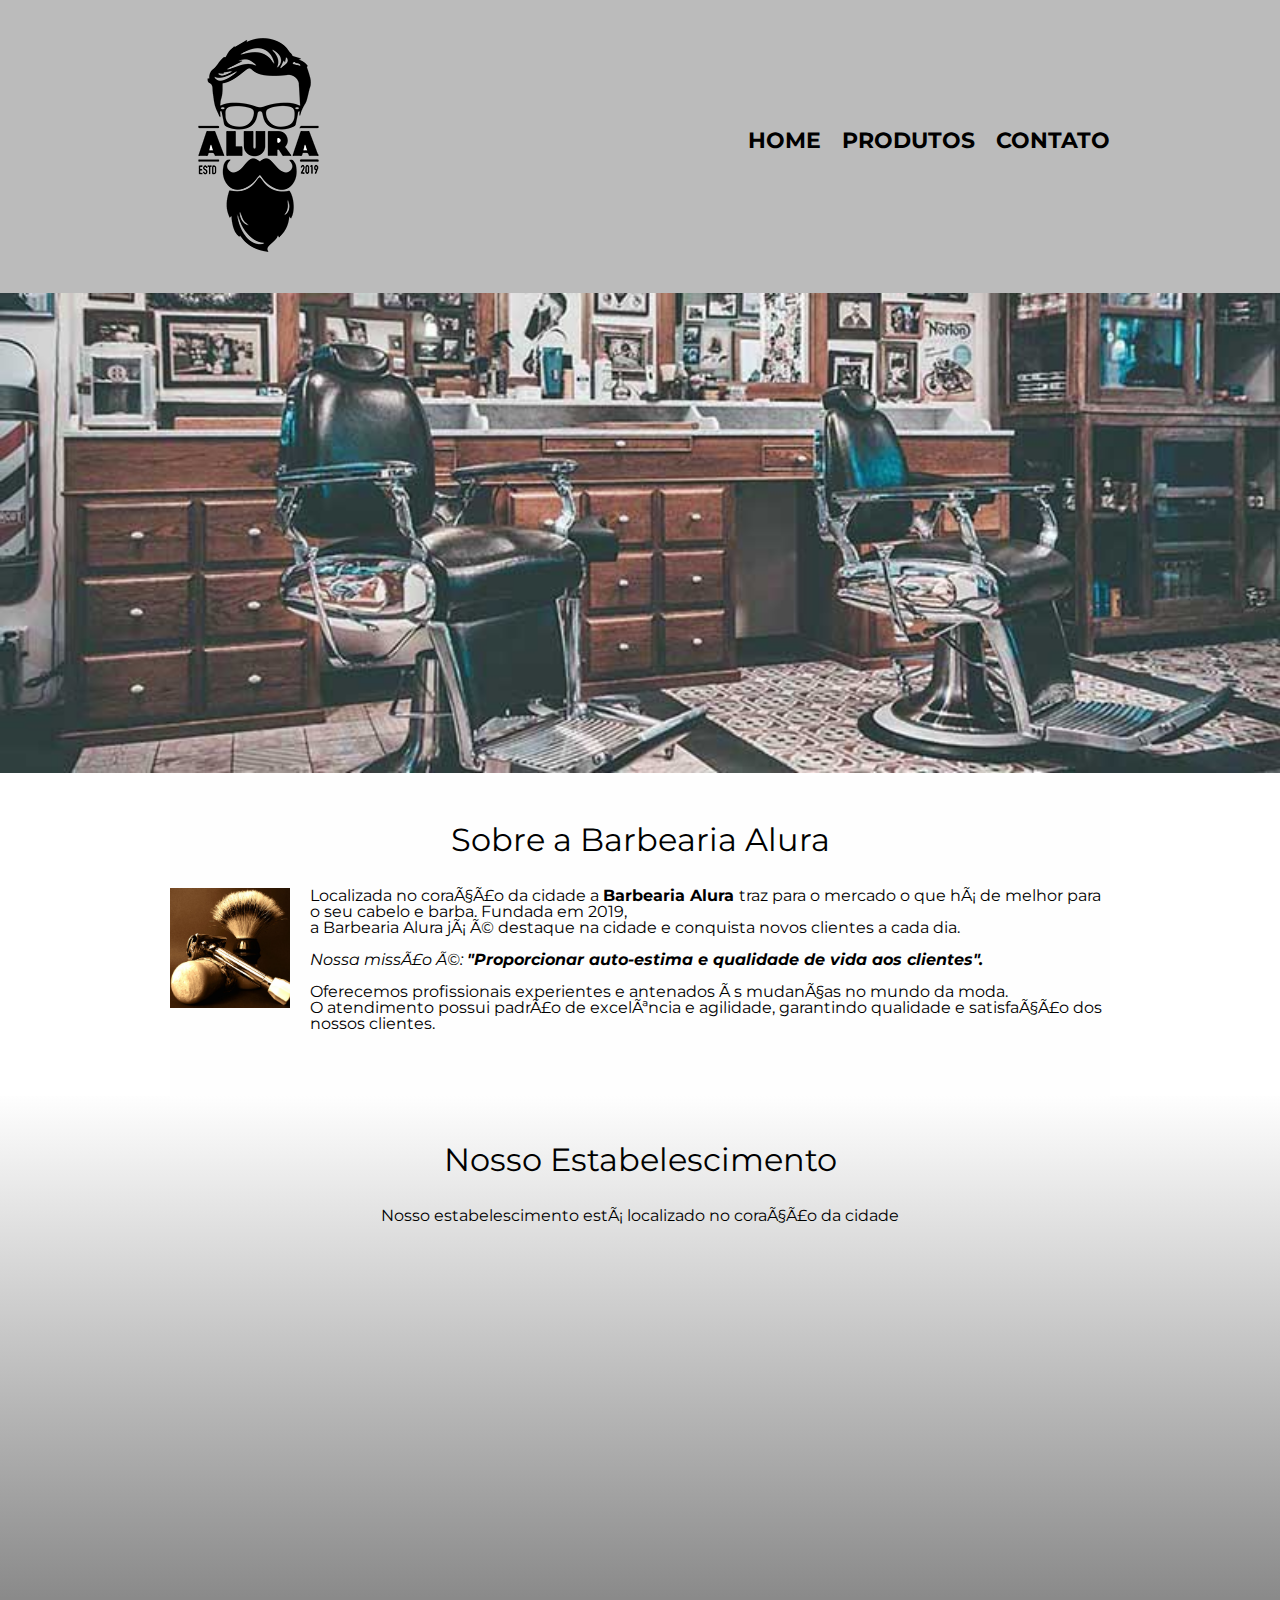
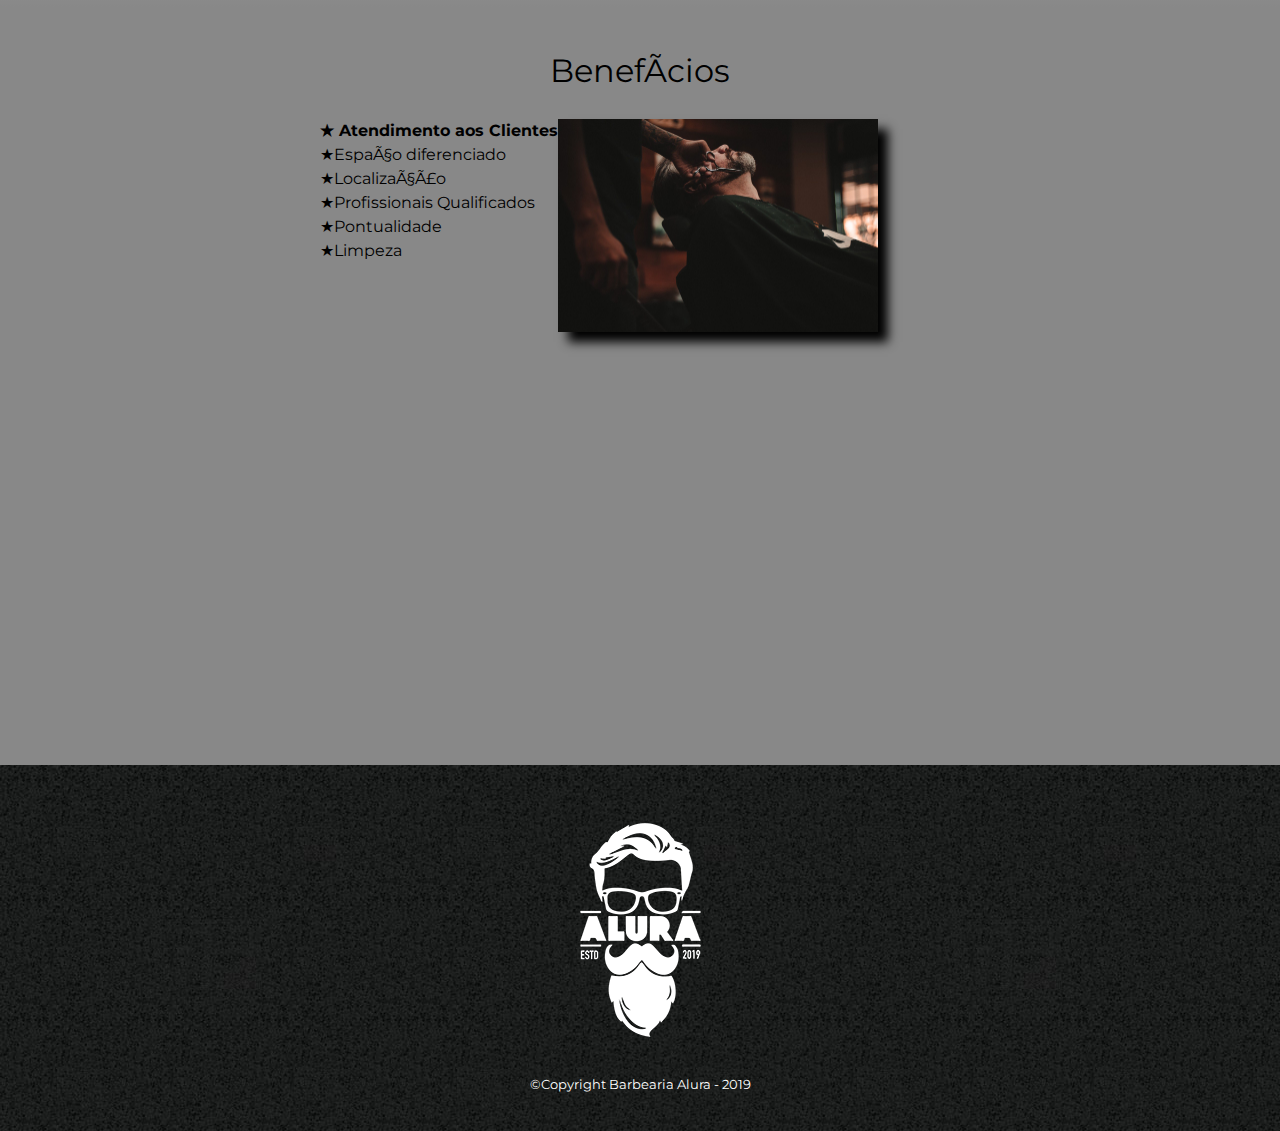
<file: index.html>
<!DOCTYPE html>
<html lang=" pt-br">

<head>
    <meta charset "UTF-8">
    <meta name="viewport" content="width=device-width">
    <title> Barbearia Alura </title>
    <link rel="stylesheet" href="reset.css">
    <link rel=" stylesheet" href=" style.css">
    <link href="https://fonts.googleapis.com/css2?family=Montserrat&display=swap" rel="stylesheet">
</head>

<body>

    <header>
        <div class="caixa">
            <h1><img src="logo.png"></h1>
            <nav>
                <ul>
                    <li><a href="index.html"> Home </a></li>
                    <li><a href="produtos.html"> Produtos </a></li>
                    <li><a href="contato.html"> Contato </a></li>
                </ul>
            </nav>
        </div>
    </header>

    <img class="banner" src="banner.jpg">
    <main>
        <section class="principal">
            <h2 class="titulo-principal">
                Sobre a Barbearia Alura
            </h2>
            <img class=" utensilios" src="utensilios.jpg" alt="Utensilios de um barbeiro">
            <p>
                Localizada no coração da cidade a <strong> Barbearia Alura </strong> traz
                para o mercado o que há de melhor para
                o seu cabelo e barba.
                Fundada em 2019,
                <br> a Barbearia Alura já é destaque na cidade e conquista novos clientes a
                cada dia.
            </p>

            <p id="missao">
                <em>
                    Nossa missão é: <strong> "Proporcionar auto-estima e qualidade de vida aos clientes".
                </em>
            </p> </strong>

            <p>
                Oferecemos profissionais experientes e antenados às mudanças no mundo da moda.
                <br> O atendimento
                possui padrão de excelência e agilidade, garantindo qualidade e satisfação dos nossos clientes.
            </p>
        </section>

        <section class="mapa">
            <h3 class="titulo-principal">Nosso Estabelescimento</h3>
            <p>Nosso estabelescimento está localizado no coração da cidade</p>

            <div class="mapa-conteudo">
                <iframe
                    src="https://www.google.com/maps/embed?pb=!1m18!1m12!1m3!1d3656.4499774665355!2d-46.63452058554239!3d-23.5881898684675!2m3!1f0!2f0!3f0!3m2!1i1024!2i768!4f13.1!3m3!1m2!1s0x94ce5a2b2ed7f3a1%3A0xab35da2f5ca62674!2sAlura%20-%20Escola%20Online%20de%20Tecnologia!5e0!3m2!1spt-BR!2sbr!4v1675361840127!5m2!1spt-BR!2sbr"
                    width="100%" height="300" style="border:0;" allowfullscreen="" loading="lazy"
                    referrerpolicy="no-referrer-when-downgrade"></iframe>
            </div>

        </section>

        <section class="beneficios">
            <h3 class="titulo-principal">
                Benefícios
            </h3>

            <div class="conteudo-beneficios">
                <ul class="lista-beneficios">
                    <li class="itens"> Atendimento aos Clientes</li>
                    <li class="itens">Espaço diferenciado</li>
                    <li class="itens">Localização</li>
                    <li class="itens">Profissionais Qualificados</li>
                    <li class="itens">Pontualidade</li>
                    <li class="itens">Limpeza</li>
                </ul><img src="beneficios.jpg" class="imagem-beneficios">
            </div>

            <div class="video">

                <iframe width="100%" height="315" src="https://www.youtube.com/embed/wcVVXUV0YUY"
                    title="YouTube video player" frameborder="0"
                    allow="accelerometer; autoplay; clipboard-write; encrypted-media; gyroscope; picture-in-picture; web-share"
                    allowfullscreen></iframe>
            </div>

        </section>



    </main>

    <footer>
        <img src="logo-branco.png">
        <p class="copyright">&copy;Copyright Barbearia Alura - 2019 </p>
    </footer>

</body>

</html>
</file>
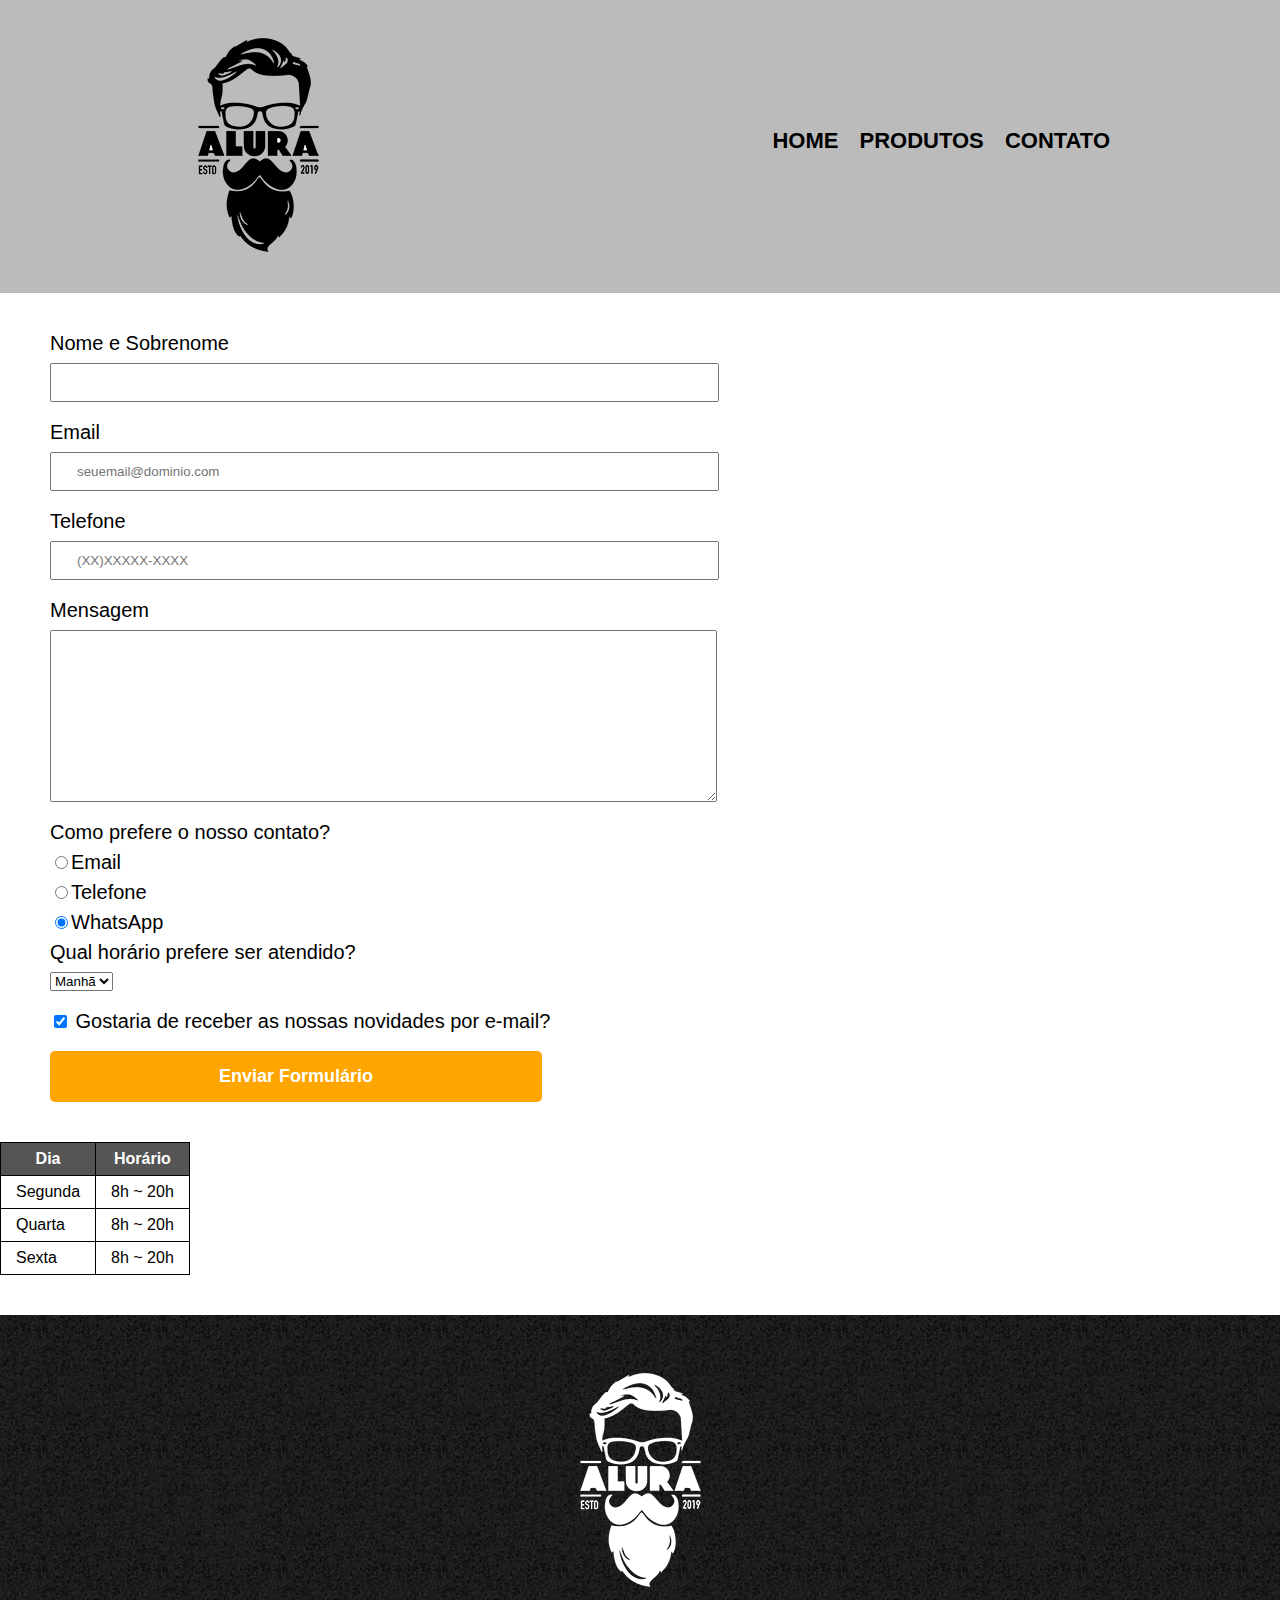
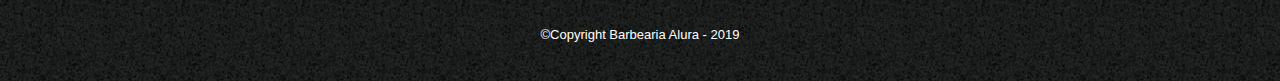
<file: contato.html>
<!DOCTYPE html>
<html lang="pt-br">

<head>
    <meta charset="UTF-8">
    <title> Contato - Barbearia Alura </title>
    <link rel="stylesheet" href="reset.css">
    <link rel=" stylesheet" href=" style.css">
</head>

<body>
    <header>
        <div class="caixa">
            <h1><img src="logo.png" alt="Logo da Barbearia Alura"></h1>
            <nav>
                <ul>
                    <li><a href="index.html"> Home </a></li>
                    <li><a href="produtos.html"> Produtos </a></li>
                    <li><a href="contato.html"> Contato </a></li>
                </ul>
            </nav>
        </div>
    </header>

    <main>
        <form class="form-conteudo">
            <label for="nomesobrenome"> Nome e Sobrenome </label>
            <input type="text" id="nomesobrenome" class="input-padrao" required>

            <label for="email"> Email </label>
            <input type="email" id="email" class="input-padrao" required placeholder="seuemail@dominio.com">

            <label for="telefone"> Telefone </label>
            <input type="tel" id="telefone" class="input-padrao" required placeholder="(XX)XXXXX-XXXX">

            <label for="mensagem">Mensagem</label>
            <textarea cols="30" rows="10" id="mensagem" class="input-padrao" required> </textarea>

            <fieldset>
                <legend>Como prefere o nosso contato?</legend>
                <label for="radio-email"> <input type="radio" name="contato" value="email" id="radio-email">Email
                </label>

                <label for="radio-telefone"> <input type="radio" name="contato" vaue="telefone"
                        id="radio-telefone">Telefone </label>

                <label for="radio-whatsapp"> <input type="radio" name="contato" value="whatsapp"
                        id="radio-whatsapp" checked >WhatsApp </label>
                </fieldset>

            <fieldset>
                <legend>Qual horário prefere ser atendido?</legend>
                <select>
                    <option>Manhã</option>
                    <option>Tarde</option>
                    <option>Noite</option>
                </select>
            </fieldset>

            <label class="checkbox"> <input type="checkbox" checked> Gostaria de receber as nossas novidades por e-mail?</label>

            <input type="submit" value="Enviar Formulário" class="enviar">


        </form>

        <table>
            <thead>
                <tr>
                    <th>Dia</th>
                     <th>Horário</th>
                 </tr>
            </thead>
            <tbody>
                 <tr>
                    <td>Segunda</td>
                    <td>8h ~ 20h</td>
                </tr>
                <tr>
                    <td>Quarta</td>
                    <td>8h ~ 20h</td>
                </tr>
                <tr>
                    <td>Sexta</td>
                    <td>8h ~ 20h</td>
                 </tr>
        </tbody>
        </table>
    </main>

    <footer>
        <img src="logo-branco.png" alt="Logo da Barbearia Alura">
        <p class="copyright">&copy;Copyright Barbearia Alura - 2019 </p>
    </footer>
</body>

</html>
</file>
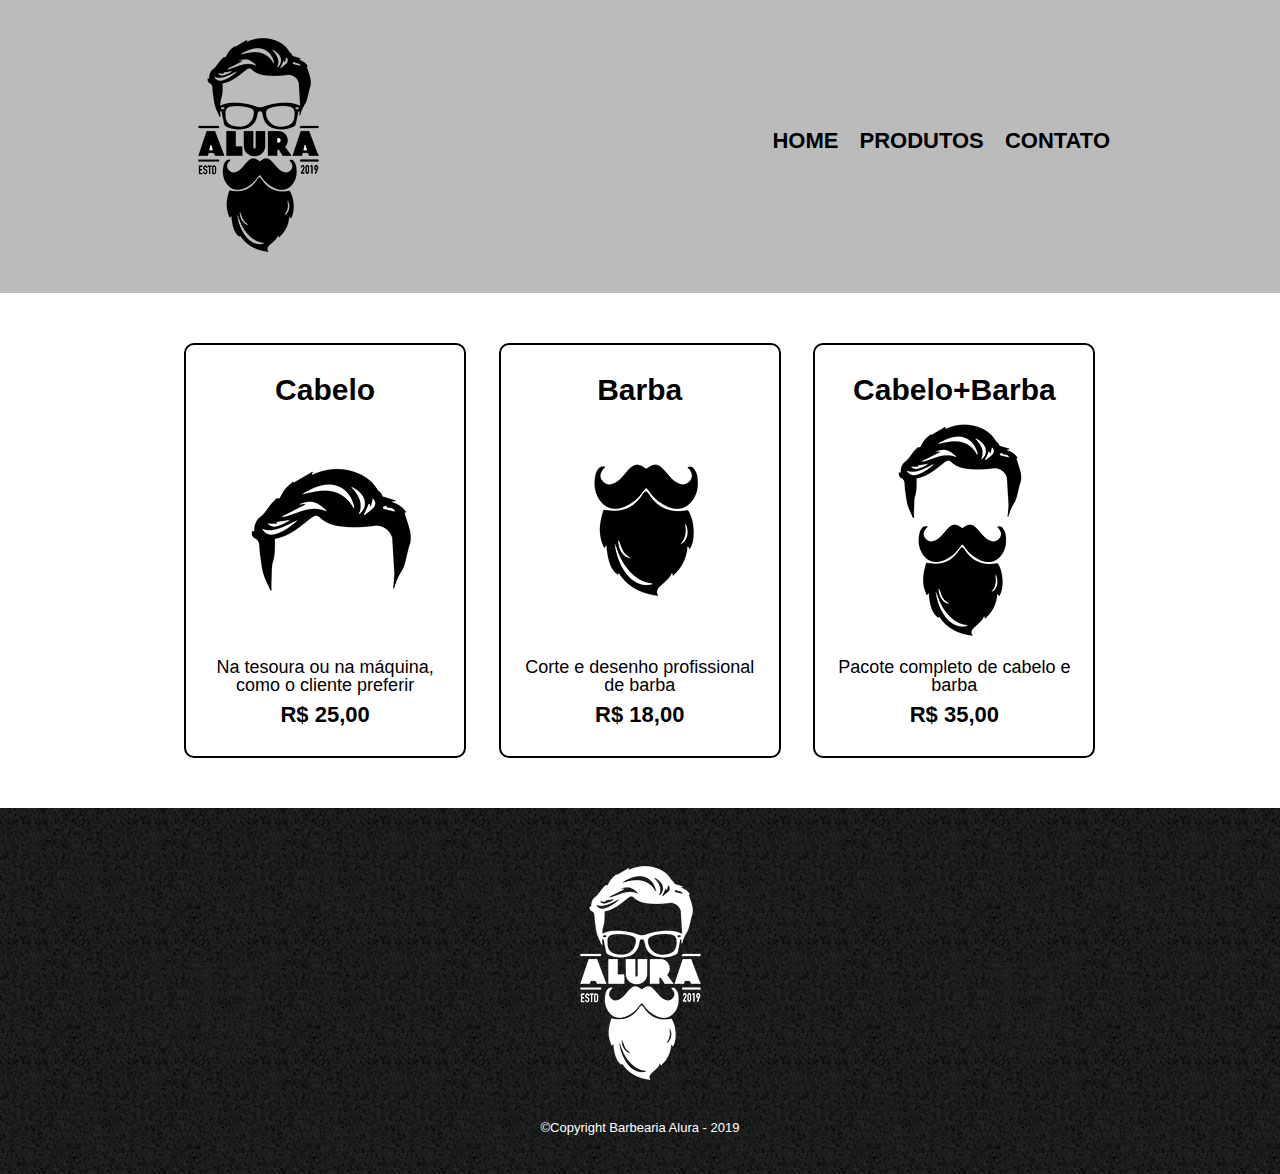
<file: produtos.html>
<!DOCTYPE html>
<html lang="pt-br">

<head>
    <meta charset="UTF-8">
    <title> Produtos - Barbearia Alura </title>
    <link rel="stylesheet" href="reset.css">
    <link rel=" stylesheet" href=" style.css">
</head>

<body>
    <header>
        <div class="caixa">
            <h1><img src="logo.png"></h1>
            <nav>
                <ul>
                    <li><a href="index.html"> Home </a></li>
                    <li><a href="produtos.html"> Produtos </a></li>
                    <li><a href="contato.html"> Contato </a></li>
                </ul>
            </nav>
        </div>
    </header>

    <main>
        <ul class="produtos">
            <li>
                <h2>Cabelo</h2>
                <img src="cabelo.jpg">
                <p class="produtos-descricao">Na tesoura ou na máquina, como o cliente preferir</p>
                <p class="produtos-preco">R$ 25,00</p>
            </li>
            <li>
                <h2>Barba</h2>
                <img src="barba.jpg">
                <p class="produtos-descricao">Corte e desenho profissional de barba</p>
                <p class="produtos-preco">R$ 18,00</p>
            </li>
            <li>
                <h2>Cabelo+Barba</h2>
                <img src="cabelo+barba.jpg">
                <p class="produtos-descricao">Pacote completo de cabelo e barba</p>
                <p class="produtos-preco">R$ 35,00</p>
            </li>
        </ul>
    </main>

    <footer> 
        <img src="logo-branco.png">
        <p class="copyright">&copy;Copyright Barbearia Alura - 2019 </p>
    </footer>
</body>

</html>
</file>
<file: style.css>
body {
    font-family: 'Montserrat', sans-serif;

}

header {
    background: #BBBBBB;
    padding: 20px 0;
}

.caixa {
    position: relative;
    width: 940px;
    margin: 0 auto;
}

nav {
    position: absolute;
    top: 110px;
    right: 0;
}

nav li {
    display: inline;
    margin: 0 0 0 15px;
}

nav a {
    text-transform: uppercase;
    color: #000000;
    font-weight: bold;
    font-size: 22px;
    text-decoration: none;
}

nav a:hover {
    color: #C78C19;
    text-decoration: underline;
}

.produtos {
    width: 940px;
    margin: 0 auto;
    padding: 50px 0;
}

.produtos li {
    display: inline-block;
    text-align: center;
    width: 30%;
    vertical-align: top;
    margin: 0 1.5%;
    padding: 30px 20px;
    box-sizing: border-box;
    border: 2px solid #000000;
    border-radius: 10px;
}

.produtos li:hover {
    border-color: #C78C19;
}

.produtos li:active {
    border-color: #088C19;
}

.produtos li:hover h2 {
    font-size: 34px;
}

.produtos h2 {
    font-size: 30px;
    font-weight: bold;
}

.produtos-descricao {
    font-size: 18px;
}

.produtos-preco {
    font-size: 22px;
    font-weight: bold;
    margin-top: 10px;
}

.form-conteudo {
    margin-left: 50px;
}

form {
    margin: 40px 0;
}

form label,
form legend {
    display: block;
    font-size: 20px;
    margin: 0 0 10px;
}

.input-padrao {
    display: block;
    margin: 0 0 20px;
    padding: 10px 25px;
    width: 50%;
}

.checkbox {
    margin: 20px 0;
}

.enviar {
    width: 40%;
    padding: 15px 0;
    background: orange;
    color: white;
    font-weight: bold;
    font-size: 18px;
    border: none;
    border-radius: 5px;
    transition: 1s all;
    cursor: pointer;
}

.enviar:hover {
    background: darkorange;
    transform: scale(1.2);
}

table {
    margin: 20px 0 40px;
}

thead {
    background: #555555;
    color: white;
    font-weight: bold;
}

td,
th {
    border: 1px solid #000000;
    padding: 8px 15px;
}

footer {
    text-align: center;
    background: url("bg.jpg");
    padding: 40px 0;
}

.copyright {
    color: #FFFFFF;
    font-size: 13px;
    margin: 20px 0 0;
}

/* CSS da página inicial */
.banner {
    width: 100%;
}

.titulo-principal {
    text-align: center;
    font-size: 2em;
    margin: 0 0 1em;
    clear: left;
}

.principal {
    padding: 3em 0;
    background: #FEFEFE;
    width: 940px;
    margin: 0 auto;
}

.principal p {
    margin: 0 0 1em;
}

.principal strong {
    font-weight: bold;
}

.principal em {
    font-style: italic;
}

.utensilios {
    width: 120px;
    float: left;
    margin: 0 20px 20px 0;
}

.conteudo-beneficios {
    width: 640px;
    margin: 0 auto;

}

.lista-beneficios {
    width: 40;
    display: inline-block;
    vertical-align: top;
}

.itens {
    line-height: 1.5;
}

.itens:first-child {
    font-weight: bold;
}

.itens:before {
    content: "★";
}

.mapa-conteudo {
    width: 940px;
    margin: 0 auto;
}

.mapa {
    padding: 3em 0;
    background: linear-gradient(#FEFEFE, #888888);
}

.mapa p {
    margin: 0 0 2em;
    text-align: center;
}

.imagem-beneficios {
    width: 50%;
    margin-right:40px;
    opacity: 1;
    transition: 400ms;
    box-shadow: 10px 10px 10px 0 #000000;

}

.imagem-beneficios:hover {
    opacity: 0.3;
}

.beneficios {
    padding: 3em 0;
    background: #888888;

}


.video {
    width: 560px;
    margin: 2em auto;
}
/* 
@media screen and (max-width: 480px) {

    .caixa,
    .ptincipal,
    .conteudo-beneficios,
    .mapa-conteudo,
    .video {
        width: auto;
    }
}

h1 {
    text-align: center;
}

nav {
    position: static;
}

.lista-beneficios,
.imagem-beneficios {
    width: 100%;
} */
</file>
